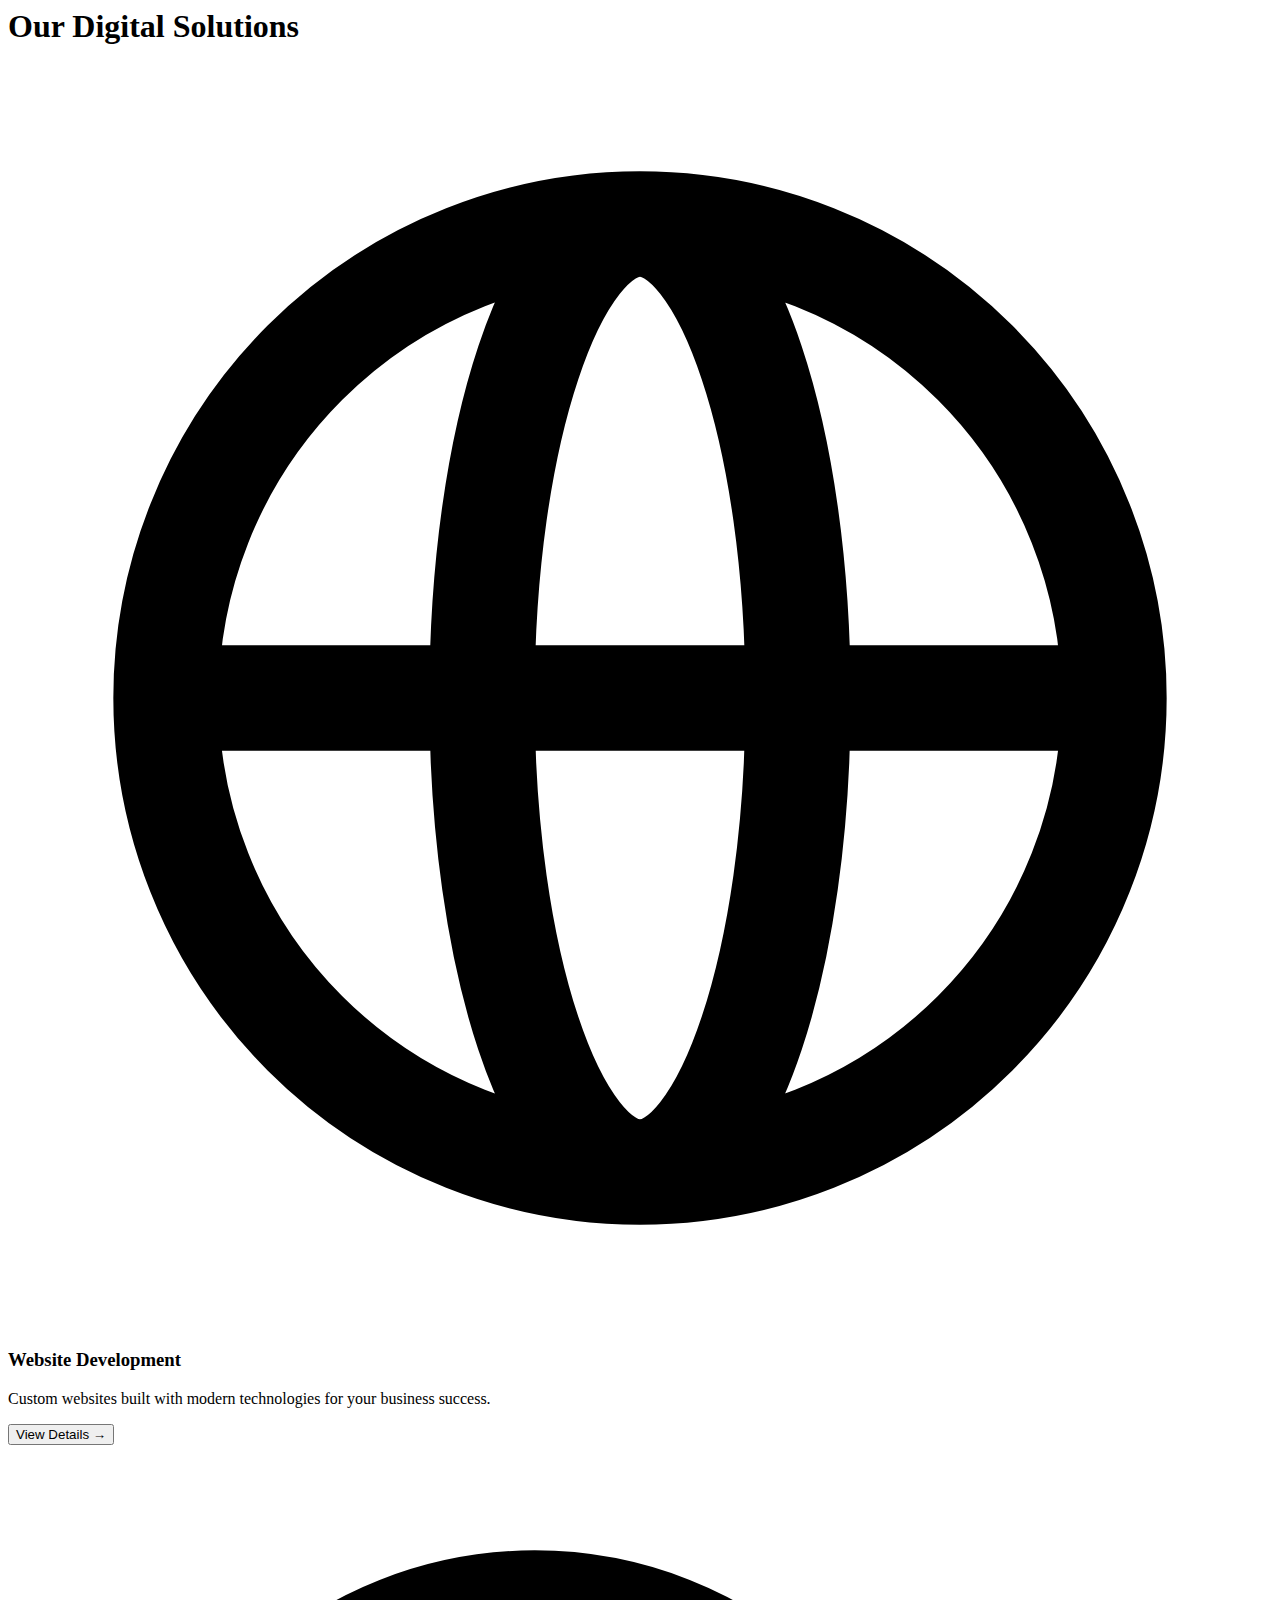
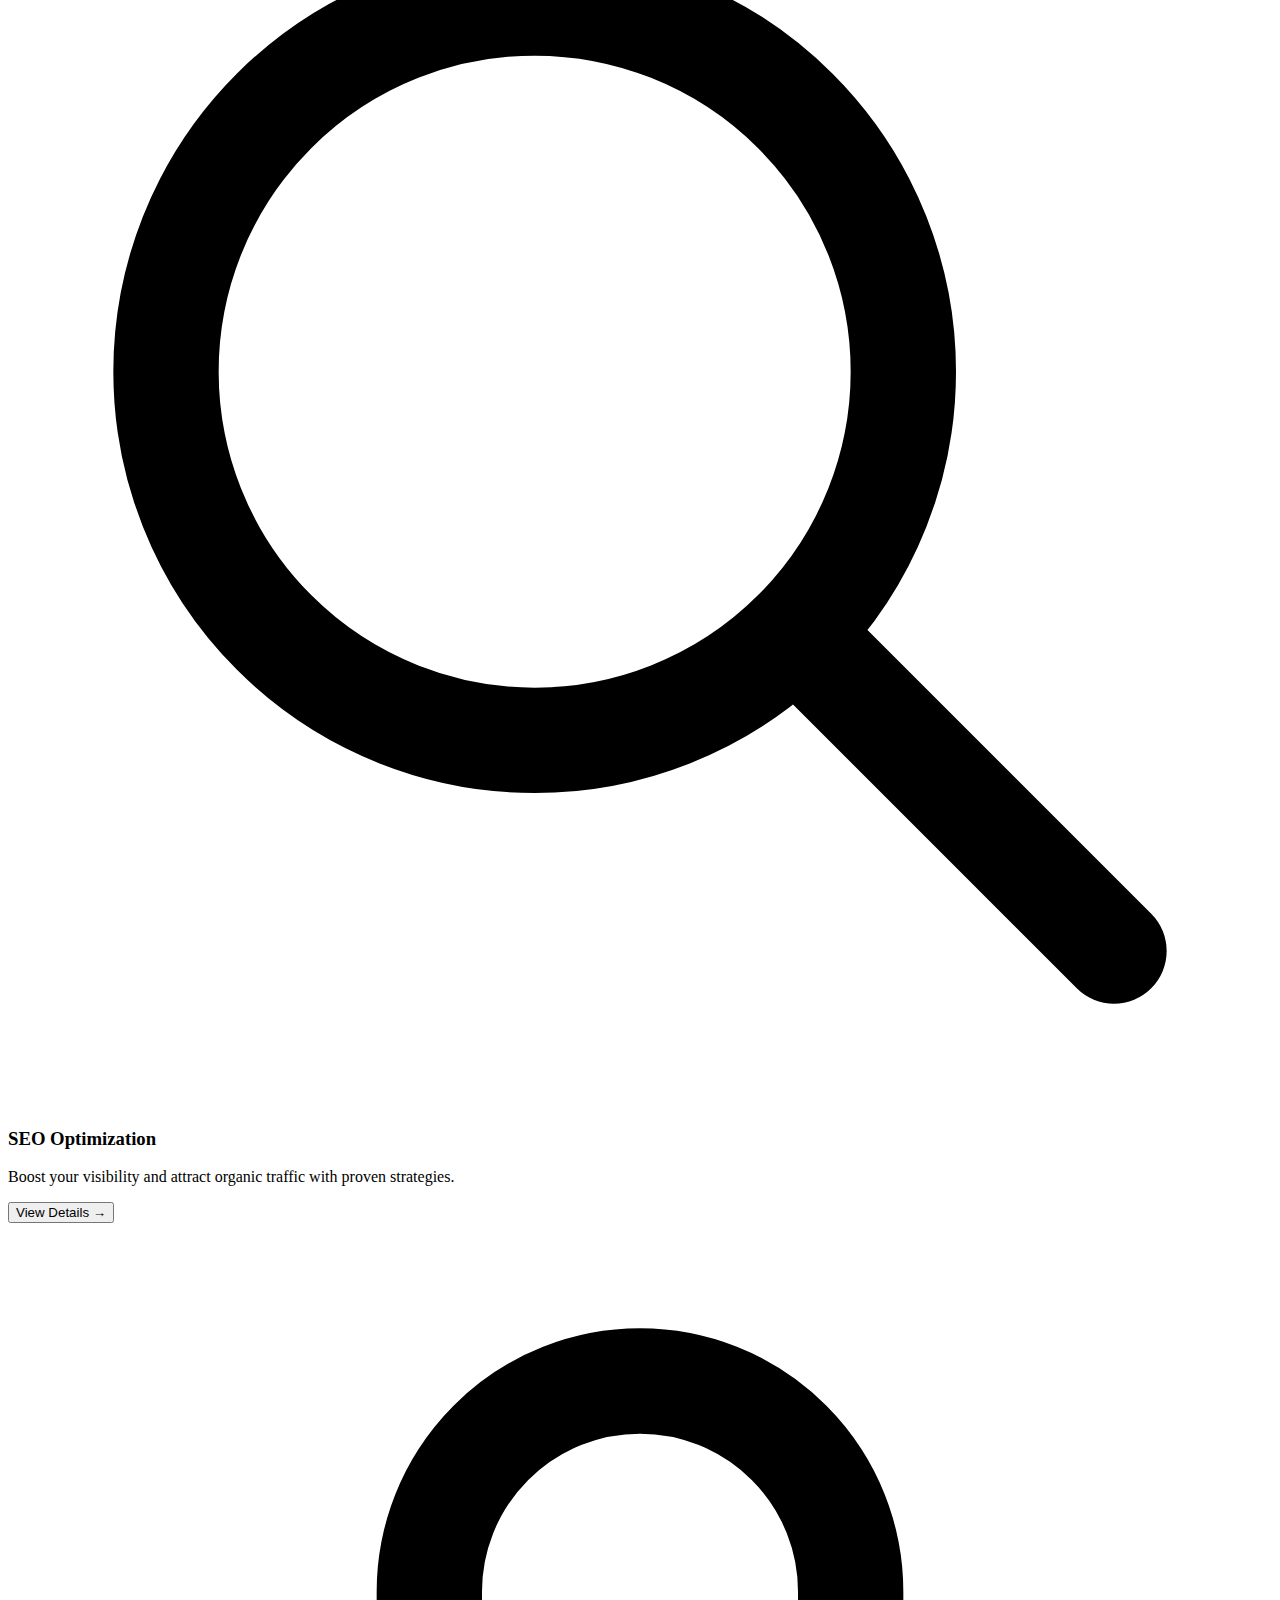
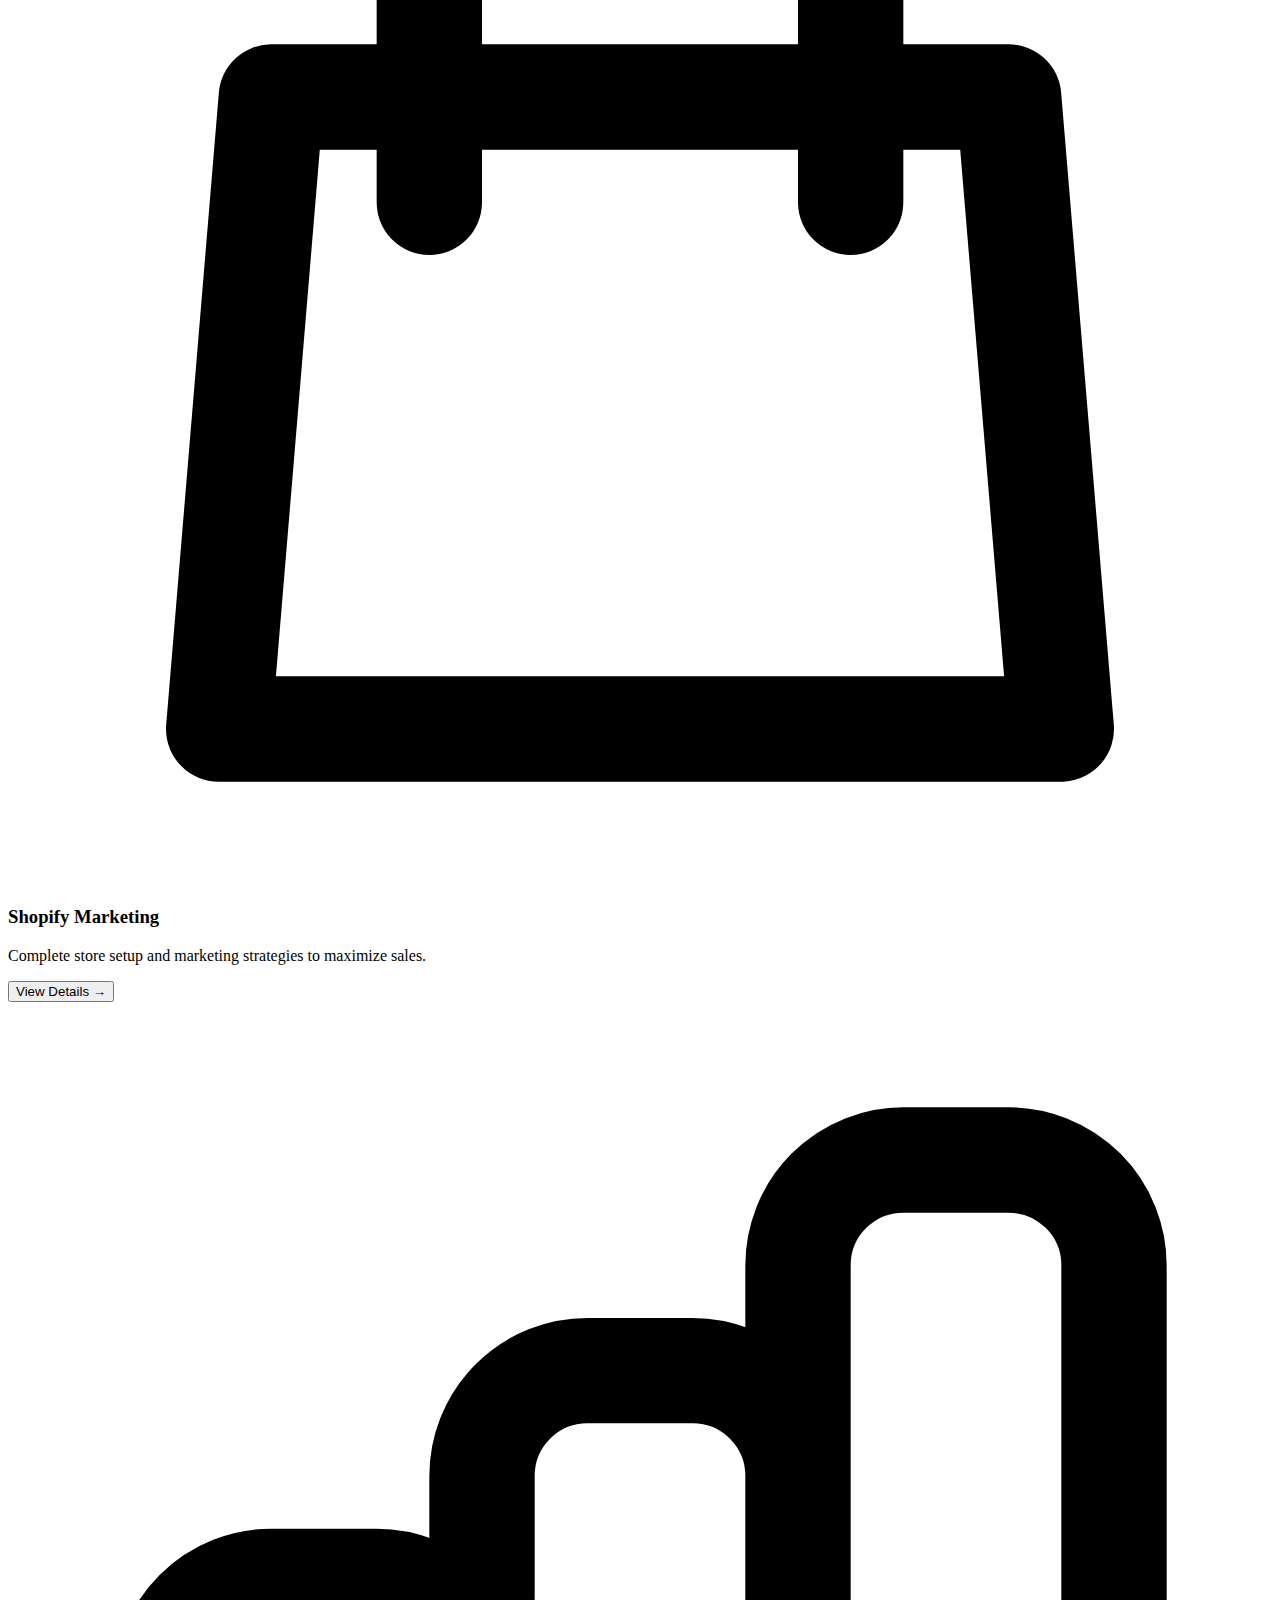
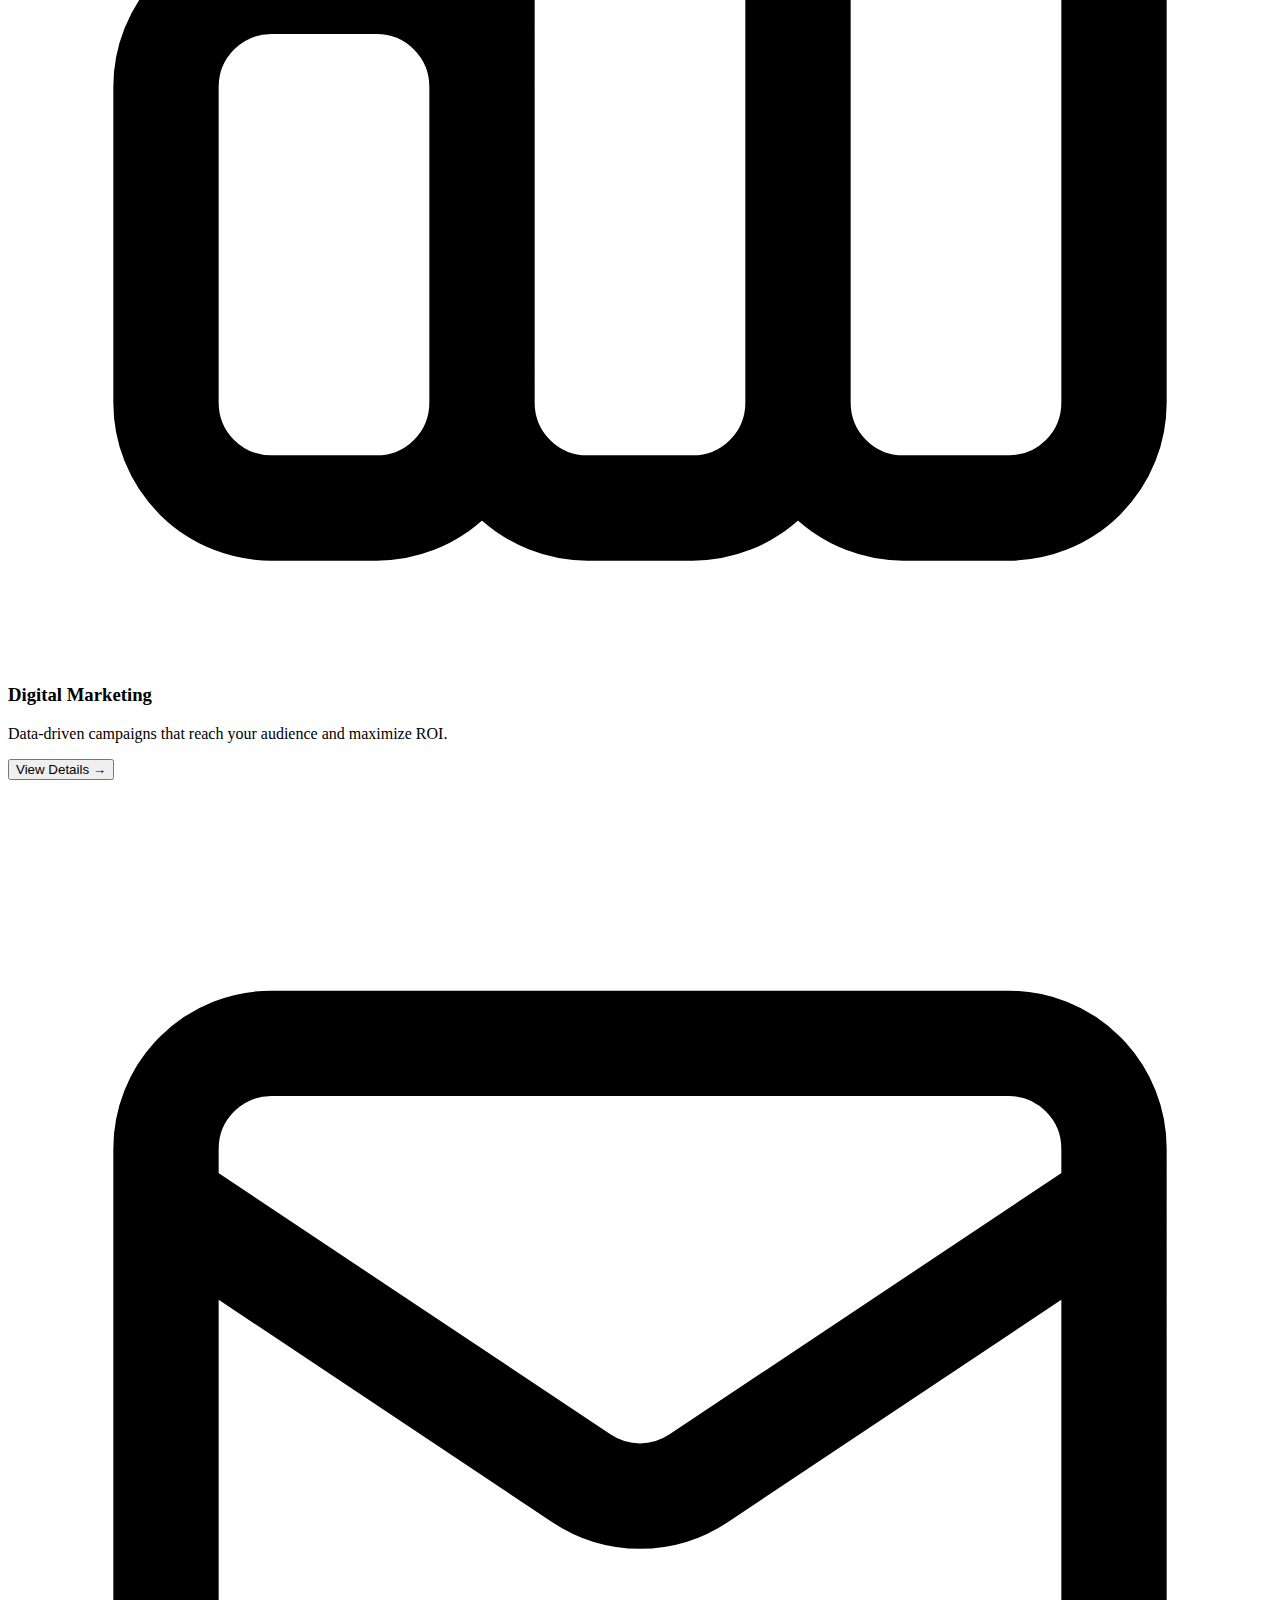
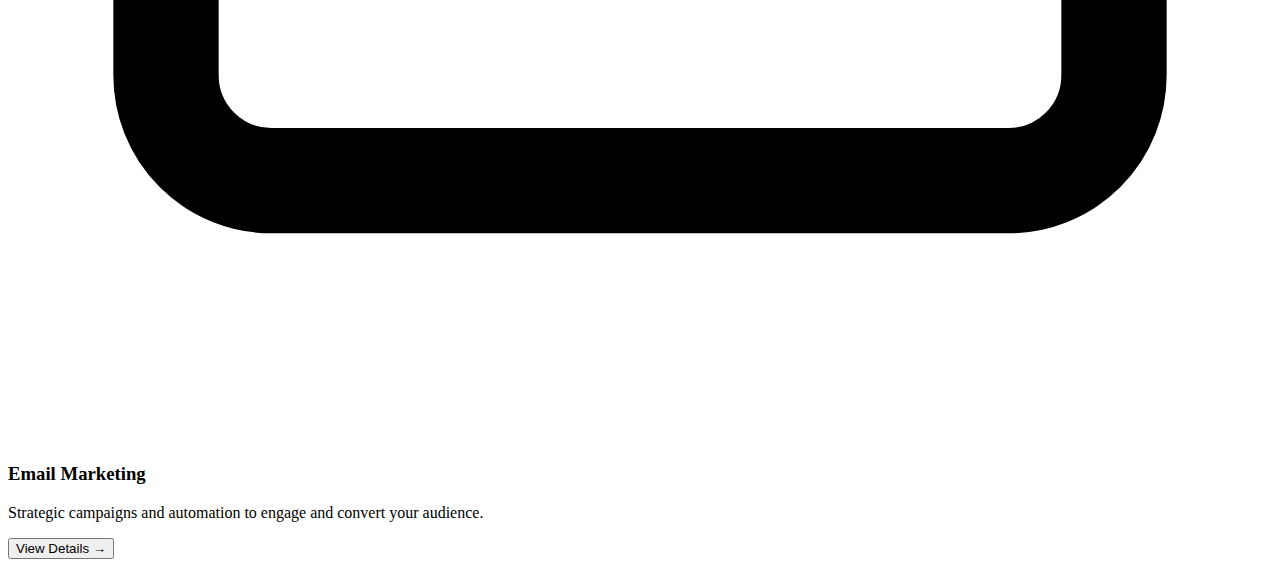
<file: modal.html>
</style>
</head>
<body class="bg-gray-50">

    <!-- Demo Service Cards -->
    <div class="container mx-auto px-4 py-12">
        <h1 class="text-4xl font-bold text-center mb-12 text-gray-800">Our Digital Solutions</h1>
        <div class="grid grid-cols-1 md:grid-cols-2 lg:grid-cols-3 gap-6 max-w-6xl mx-auto">
            
            <!-- Website Development Card -->
            <div class="service-card bg-white rounded-lg shadow-md p-6 cursor-pointer" onclick="openModal('website')">
                <div class="w-14 h-14 bg-blue-100 rounded-lg flex items-center justify-center mb-4">
                    <svg class="w-8 h-8 text-blue-600" fill="none" stroke="currentColor" viewBox="0 0 24 24">
                        <path stroke-linecap="round" stroke-linejoin="round" stroke-width="2" d="M21 12a9 9 0 01-9 9m9-9a9 9 0 00-9-9m9 9H3m9 9a9 9 0 01-9-9m9 9c1.657 0 3-4.03 3-9s-1.343-9-3-9m0 18c-1.657 0-3-4.03-3-9s1.343-9 3-9m-9 9a9 9 0 019-9"></path>
                    </svg>
                </div>
                <h3 class="text-xl font-bold text-gray-800 mb-2">Website Development</h3>
                <p class="text-gray-600 mb-4">Custom websites built with modern technologies for your business success.</p>
                <button class="text-blue-600 font-semibold hover:text-blue-700">View Details →</button>
            </div>

            <!-- SEO Optimization Card -->
            <div class="service-card bg-white rounded-lg shadow-md p-6 cursor-pointer" onclick="openModal('seo')">
                <div class="w-14 h-14 bg-orange-100 rounded-lg flex items-center justify-center mb-4">
                    <svg class="w-8 h-8 text-orange-600" fill="none" stroke="currentColor" viewBox="0 0 24 24">
                        <path stroke-linecap="round" stroke-linejoin="round" stroke-width="2" d="M21 21l-6-6m2-5a7 7 0 11-14 0 7 7 0 0114 0z"></path>
                    </svg>
                </div>
                <h3 class="text-xl font-bold text-gray-800 mb-2">SEO Optimization</h3>
                <p class="text-gray-600 mb-4">Boost your visibility and attract organic traffic with proven strategies.</p>
                <button class="text-blue-600 font-semibold hover:text-blue-700">View Details →</button>
            </div>

            <!-- Shopify Card -->
            <div class="service-card bg-white rounded-lg shadow-md p-6 cursor-pointer" onclick="openModal('shopify')">
                <div class="w-14 h-14 bg-green-100 rounded-lg flex items-center justify-center mb-4">
                    <svg class="w-8 h-8 text-green-600" fill="none" stroke="currentColor" viewBox="0 0 24 24">
                        <path stroke-linecap="round" stroke-linejoin="round" stroke-width="2" d="M16 11V7a4 4 0 00-8 0v4M5 9h14l1 12H4L5 9z"></path>
                    </svg>
                </div>
                <h3 class="text-xl font-bold text-gray-800 mb-2">Shopify Marketing</h3>
                <p class="text-gray-600 mb-4">Complete store setup and marketing strategies to maximize sales.</p>
                <button class="text-blue-600 font-semibold hover:text-blue-700">View Details →</button>
            </div>

            <!-- Digital Marketing Card -->
            <div class="service-card bg-white rounded-lg shadow-md p-6 cursor-pointer" onclick="openModal('marketing')">
                <div class="w-14 h-14 bg-pink-100 rounded-lg flex items-center justify-center mb-4">
                    <svg class="w-8 h-8 text-pink-600" fill="none" stroke="currentColor" viewBox="0 0 24 24">
                        <path stroke-linecap="round" stroke-linejoin="round" stroke-width="2" d="M9 19v-6a2 2 0 00-2-2H5a2 2 0 00-2 2v6a2 2 0 002 2h2a2 2 0 002-2zm0 0V9a2 2 0 012-2h2a2 2 0 012 2v10m-6 0a2 2 0 002 2h2a2 2 0 002-2m0 0V5a2 2 0 012-2h2a2 2 0 012 2v14a2 2 0 01-2 2h-2a2 2 0 01-2-2z"></path>
                    </svg>
                </div>
                <h3 class="text-xl font-bold text-gray-800 mb-2">Digital Marketing</h3>
                <p class="text-gray-600 mb-4">Data-driven campaigns that reach your audience and maximize ROI.</p>
                <button class="text-blue-600 font-semibold hover:text-blue-700">View Details →</button>
            </div>

            <!-- Email Marketing Card -->
            <div class="service-card bg-white rounded-lg shadow-md p-6 cursor-pointer" onclick="openModal('email')">
                <div class="w-14 h-14 bg-purple-100 rounded-lg flex items-center justify-center mb-4">
                    <svg class="w-8 h-8 text-purple-600" fill="none" stroke="currentColor" viewBox="0 0 24 24">
                        <path stroke-linecap="round" stroke-linejoin="round" stroke-width="2" d="M3 8l7.89 5.26a2 2 0 002.22 0L21 8M5 19h14a2 2 0 002-2V7a2 2 0 00-2-2H5a2 2 0 00-2 2v10a2 2 0 002 2z"></path>
                    </svg>
                </div>
                <h3 class="text-xl font-bold text-gray-800 mb-2">Email Marketing</h3>
                <p class="text-gray-600 mb-4">Strategic campaigns and automation to engage and convert your audience.</p>
                <button class="text-blue-600 font-semibold hover:text-blue-700">View Details →</button>
            </div>

        </div>
    </div>

    <!-- Modal -->
    <div id="serviceModal" class="modal-overlay fixed inset-0 bg-black bg-opacity-60 hidden items-center justify-center z-50 p-4">
        <div class="modal-content bg-white rounded-3xl max-w-3xl w-full max-h-[90vh] overflow-y-auto shadow-2xl">
            
            <!-- Modal Content -->
            <div class="p-8" id="modalContent">
                <!-- Content will be injected here -->
            </div>
        </div>
    </div>

    <script>
        const serviceData = {
            website: {
                title: 'Website Development',
                icon: `<svg class="w-12 h-12 text-blue-600" fill="none" stroke="currentColor" viewBox="0 0 24 24">
                        <path stroke-linecap="round" stroke-linejoin="round" stroke-width="2" d="M21 12a9 9 0 01-9 9m9-9a9 9 0 00-9-9m9 9H3m9 9a9 9 0 01-9-9m9 9c1.657 0 3-4.03 3-9s-1.343-9-3-9m0 18c-1.657 0-3-4.03-3-9s1.343-9 3-9m-9 9a9 9 0 019-9"></path>
                    </svg>`,
                gradient: 'from-blue-500 to-blue-600',
                description: 'Transform your vision into a stunning, high-performance website that captivates visitors and drives real business results.',
                highlights: [
                    '⚡ Lightning-fast performance',
                    '📱 Mobile-first responsive design',
                    '🎨 Custom brand-aligned design',
                    '🔍 SEO-optimized from day one',
                    '🛠️ Easy content management',
                    '📊 Analytics & tracking setup'
                ],
                priceRange: '$1,500 - $10,000+',
                timeline: '2-6 weeks'
            },
            seo: {
                title: 'SEO Optimization',
                icon: `<svg class="w-12 h-12 text-orange-600" fill="none" stroke="currentColor" viewBox="0 0 24 24">
                        <path stroke-linecap="round" stroke-linejoin="round" stroke-width="2" d="M21 21l-6-6m2-5a7 7 0 11-14 0 7 7 0 0114 0z"></path>
                    </svg>`,
                gradient: 'from-orange-500 to-orange-600',
                description: 'Dominate search rankings and attract qualified leads with data-driven SEO strategies that deliver measurable growth.',
                highlights: [
                    '🎯 Strategic keyword targeting',
                    '📈 Proven ranking improvements',
                    '🔧 Technical SEO optimization',
                    '📝 Content strategy & optimization',
                    '🔗 Quality backlink building',
                    '📊 Monthly performance reports'
                ],
                priceRange: '$800 - $3,000/mo',
                timeline: 'Ongoing (3-6 month minimum)'
            },
            shopify: {
                title: 'Shopify Marketing',
                icon: `<svg class="w-12 h-12 text-green-600" fill="none" stroke="currentColor" viewBox="0 0 24 24">
                        <path stroke-linecap="round" stroke-linejoin="round" stroke-width="2" d="M16 11V7a4 4 0 00-8 0v4M5 9h14l1 12H4L5 9z"></path>
                    </svg>`,
                gradient: 'from-green-500 to-green-600',
                description: 'Launch a profitable e-commerce store with complete setup, optimization, and marketing strategies designed to maximize sales.',
                highlights: [
                    '🛍️ Complete store setup',
                    '🎨 Custom theme design',
                    '📧 Email automation flows',
                    '🛒 Cart recovery system',
                    '📱 Social media integration',
                    '💰 Conversion optimization'
                ],
                priceRange: '$2,000 - $8,000+',
                timeline: '3-8 weeks setup + ongoing'
            },
            marketing: {
                title: 'Digital Marketing',
                icon: `<svg class="w-12 h-12 text-pink-600" fill="none" stroke="currentColor" viewBox="0 0 24 24">
                        <path stroke-linecap="round" stroke-linejoin="round" stroke-width="2" d="M9 19v-6a2 2 0 00-2-2H5a2 2 0 00-2 2v6a2 2 0 002 2h2a2 2 0 002-2zm0 0V9a2 2 0 012-2h2a2 2 0 012 2v10m-6 0a2 2 0 002 2h2a2 2 0 002-2m0 0V5a2 2 0 012-2h2a2 2 0 012 2v14a2 2 0 01-2 2h-2a2 2 0 01-2-2z"></path>
                    </svg>`,
                gradient: 'from-pink-500 to-pink-600',
                description: 'Reach your ideal customers with strategic campaigns across Google, Facebook, Instagram, and more that deliver exceptional ROI.',
                highlights: [
                    '🎯 Multi-channel campaigns',
                    '💡 Data-driven strategy',
                    '🎨 Professional ad creatives',
                    '📊 Real-time optimization',
                    '💰 ROI-focused approach',
                    '📈 Detailed performance reports'
                ],
                priceRange: '$1,200 - $5,000/mo',
                timeline: 'Ongoing (minimum 3 months)'
            },
            email: {
                title: 'Email Marketing',
                icon: `<svg class="w-12 h-12 text-purple-600" fill="none" stroke="currentColor" viewBox="0 0 24 24">
                        <path stroke-linecap="round" stroke-linejoin="round" stroke-width="2" d="M3 8l7.89 5.26a2 2 0 002.22 0L21 8M5 19h14a2 2 0 002-2V7a2 2 0 00-2-2H5a2 2 0 00-2 2v10a2 2 0 002 2z"></path>
                    </svg>`,
                gradient: 'from-purple-500 to-purple-600',
                description: 'Build lasting customer relationships and drive consistent revenue with strategic email campaigns and smart automation.',
                highlights: [
                    '✉️ Automated workflows',
                    '🎨 Beautiful email templates',
                    '📋 List growth strategies',
                    '🤖 Smart segmentation',
                    '📈 A/B testing & optimization',
                    '💸 Revenue tracking'
                ],
                priceRange: '$600 - $2,500/mo',
                timeline: 'Ongoing (2 week setup)'
            }
        };

        function openModal(service) {
            const data = serviceData[service];
            const modal = document.getElementById('serviceModal');
            const content = document.getElementById('modalContent');

            content.innerHTML = `
                <!-- Close Button -->
                <button onclick="closeModal()" class="absolute top-6 right-6 text-gray-400 hover:text-gray-600 transition-colors">
                    <svg class="w-8 h-8" fill="none" stroke="currentColor" viewBox="0 0 24 24">
                        <path stroke-linecap="round" stroke-linejoin="round" stroke-width="2" d="M6 18L18 6M6 6l12 12"></path>
                    </svg>
                </button>

                <!-- Header with Icon -->
                <div class="flex items-center mb-6">
                    <div class="w-16 h-16 bg-gradient-to-br ${data.gradient} rounded-2xl flex items-center justify-center mr-4 shadow-lg">
                        ${data.icon}
                    </div>
                    <div>
                        <h2 class="text-3xl font-bold text-gray-900">${data.title}</h2>
                        <p class="text-gray-500 mt-1">${data.timeline}</p>
                    </div>
                </div>

                <!-- Description -->
                <p class="text-gray-700 text-lg mb-6 leading-relaxed">${data.description}</p>

                <!-- Highlights Grid -->
                <div class="grid md:grid-cols-2 gap-3 mb-8">
                    ${data.highlights.map(item => `
                        <div class="flex items-center bg-gray-50 rounded-lg p-3">
                            <span class="text-lg">${item}</span>
                        </div>
                    `).join('')}
                </div>

                <!-- Pricing Card -->
                <div class="gradient-border rounded-2xl p-6 mb-6">
                    <div class="flex items-center justify-between mb-4">
                        <div>
                            <p class="text-sm text-gray-600 mb-1">Investment Range</p>
                            <p class="text-3xl font-bold bg-gradient-to-r ${data.gradient} bg-clip-text text-transparent">${data.priceRange}</p>
                        </div>
                        <svg class="w-12 h-12 text-gray-300" fill="none" stroke="currentColor" viewBox="0 0 24 24">
                            <path stroke-linecap="round" stroke-linejoin="round" stroke-width="2" d="M12 8c-1.657 0-3 .895-3 2s1.343 2 3 2 3 .895 3 2-1.343 2-3 2m0-8c1.11 0 2.08.402 2.599 1M12 8V7m0 1v8m0 0v1m0-1c-1.11 0-2.08-.402-2.599-1M21 12a9 9 0 11-18 0 9 9 0 0118 0z"></path>
                        </svg>
                    </div>
                    <p class="text-sm text-gray-600">Custom pricing based on your specific needs and goals</p>
                </div>

                <!-- CTA Section -->
                <div class="bg-gradient-to-r ${data.gradient} rounded-2xl p-8 text-center text-white">
                    <h3 class="text-2xl font-bold mb-3">Let's Build Something Amazing</h3>
                    <p class="mb-6 opacity-90">Get a free consultation and custom quote tailored to your business</p>
                    <a href="#contact" onclick="closeModal()" class="inline-block bg-white text-gray-900 font-bold px-8 py-4 rounded-xl hover:shadow-xl transition-all transform hover:scale-105">
                        Get Your Free Quote →
                    </a>
                    <p class="text-sm mt-4 opacity-75">✓ Free consultation ✓ No commitment ✓ 24hr response</p>
                </div>
            `;

            modal.classList.remove('hidden');
            modal.classList.add('flex');
            document.body.style.overflow = 'hidden';
        }

        function closeModal() {
            const modal = document.getElementById('serviceModal');
            modal.classList.add('hidden');
            modal.classList.remove('flex');
            document.body.style.overflow = 'auto';
        }

        // Close modal on overlay click
        document.getElementById('serviceModal').addEventListener('click', function(e) {
            if (e.target === this) {
                closeModal();
            }
        });

        // Close modal on Escape key
        document.addEventListener('keydown', function(e) {
            if (e.key === 'Escape') {
                closeModal();
            }
        });
    </script>
</file>
